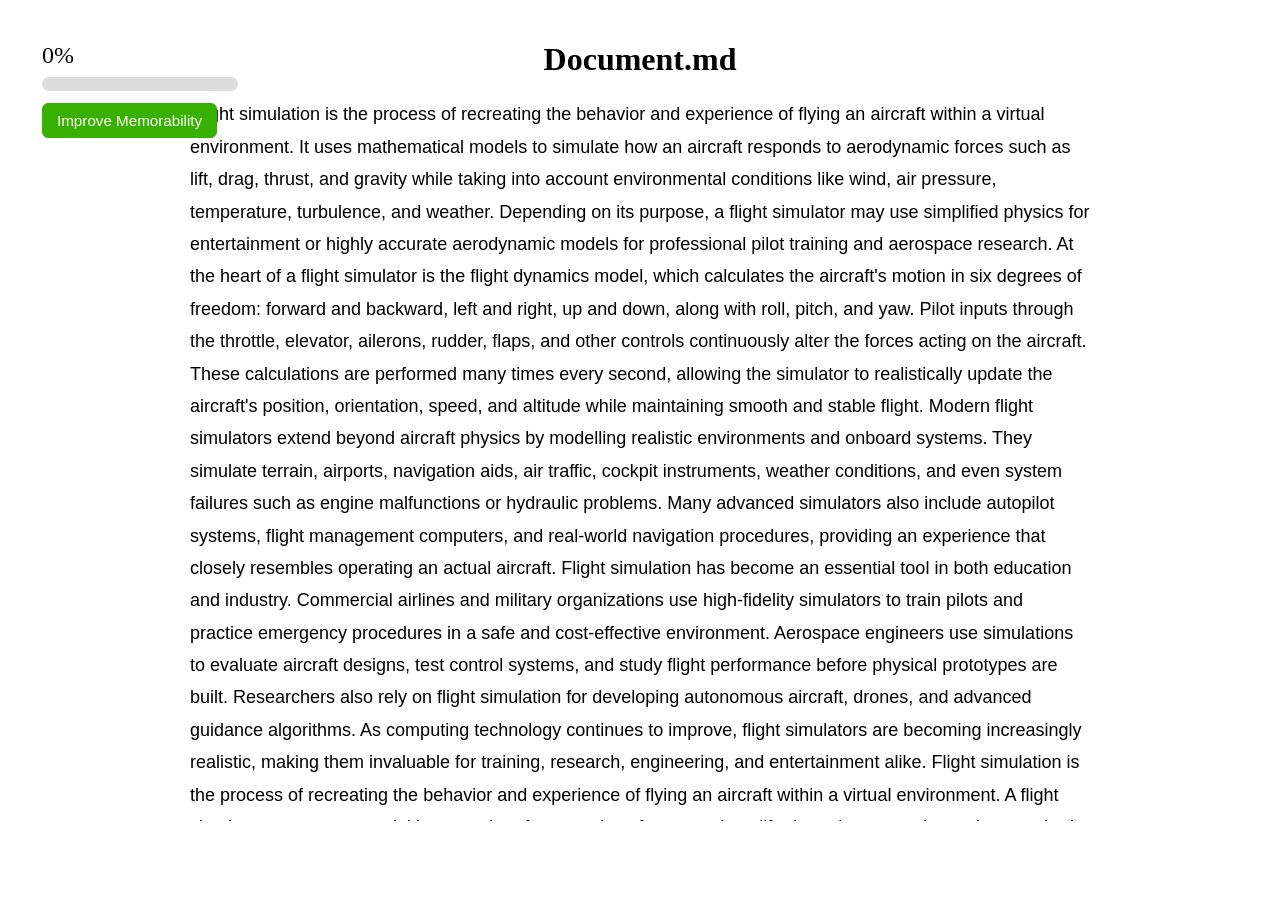
<file: vinayak_demo/demo_frontend/main.html>
<!DOCTYPE html>
<html lang="en">
<head>
    <meta charset="UTF-8">
    <title>Neurodapt (Demo)</title>
    <link rel="stylesheet" href="main.css">
</head>

<body>

    <div class="score-panel">
        <div id="overall-score">0%</div>
        <div class="score-bar">
            <div id="score-fill"></div>
        </div>
        <button id="improve-btn">Improve Memorability</button>
    </div>

    <div id="document_render">
        <h1 id="document-title"></h1>
        <article id="document-content">
            Loading document...
        </article>
    </div>

    <script src="main.js"></script>
</body>
</html>
</file>
<file: vinayak_demo/demo_frontend/main.css>
body {
    margin: 0;
}


#document-content {
    width: 900px;
    max-width: 900px;

    font-family: Arial, sans-serif;
    font-size: 18px;
    line-height: 1.8;
}

.clause {
    padding: 2px 3px;
    border-radius: 3px;

    transition:
        background-color 0.4s ease,
        box-shadow 0.2s ease;

    cursor: default;
}

.clause:hover {
    box-shadow: 0 0 0 2px rgba(0, 0, 0, 0.15);
}

/* Gibberish phase: roman (serif) font, bold, with extra letter spacing */
.clause.gibberish {
    font-family: 'Times New Roman', Times, serif;
    font-weight: bold;
    letter-spacing: 0.04em;
}

#document_render::-webkit-scrollbar {
    display: none;
}
#document_render {
    width: 900px;
    height: 89vh;
    margin: 20px auto;
    overflow-y: auto;

    display: flex;
    flex-direction: column;
    align-items: center;

    overflow-x: hidden;
}

#document-title {
    width: 900px;
    text-align: center;
    margin-bottom: 20px;
    font-size: 2em;
}


.score-panel {
    position: fixed;
    left: 30px;
    top: 30px;
    width: 220px;
    padding: 12px;
    box-sizing: border-box;
}

#overall-score {
    font-size: 1.5rem;
    margin-bottom: 8px;
}

.score-bar {
    width: 100%;
    height: 14px;
    background: #ddd;
    border-radius: 999px;
    overflow: hidden;
}

#score-fill { 
    height: 100%; 
    width: 0%; 
    background: #38b000; 
    transition: 
    width 0.5s; 
}

#improve-btn {
    margin-top: 12px;
    padding: 8px 14px;
    font-size: 0.95rem;
    cursor: pointer;
    border-radius: 6px;
    border: 1px solid #38b000;
    background: #38b000;
    color: #fff;
}

#improve-btn:hover {
    background: #2d8f00;
}

#improve-btn:disabled {
    opacity: 0.6;
    cursor: not-allowed;
}

/* Markdown rendering styles (applied when rendering Markdown into #document-content) */
#document-content h1, #document-content h2, #document-content h3 {
    margin: 0.6em 0;
}
#document-content p {
    margin: 0.6em 0;
}
#document-content ul, #document-content ol {
    padding-left: 1.25em;
    margin: 0.6em 0;
}
#document-content code {
    background: #f3f3f3;
    padding: 0.2em 0.4em;
    border-radius: 4px;
}
#document-content pre {
    background: #f6f8fa;
    padding: 1em;
    border-radius: 6px;
    overflow: auto;
}
</file>
